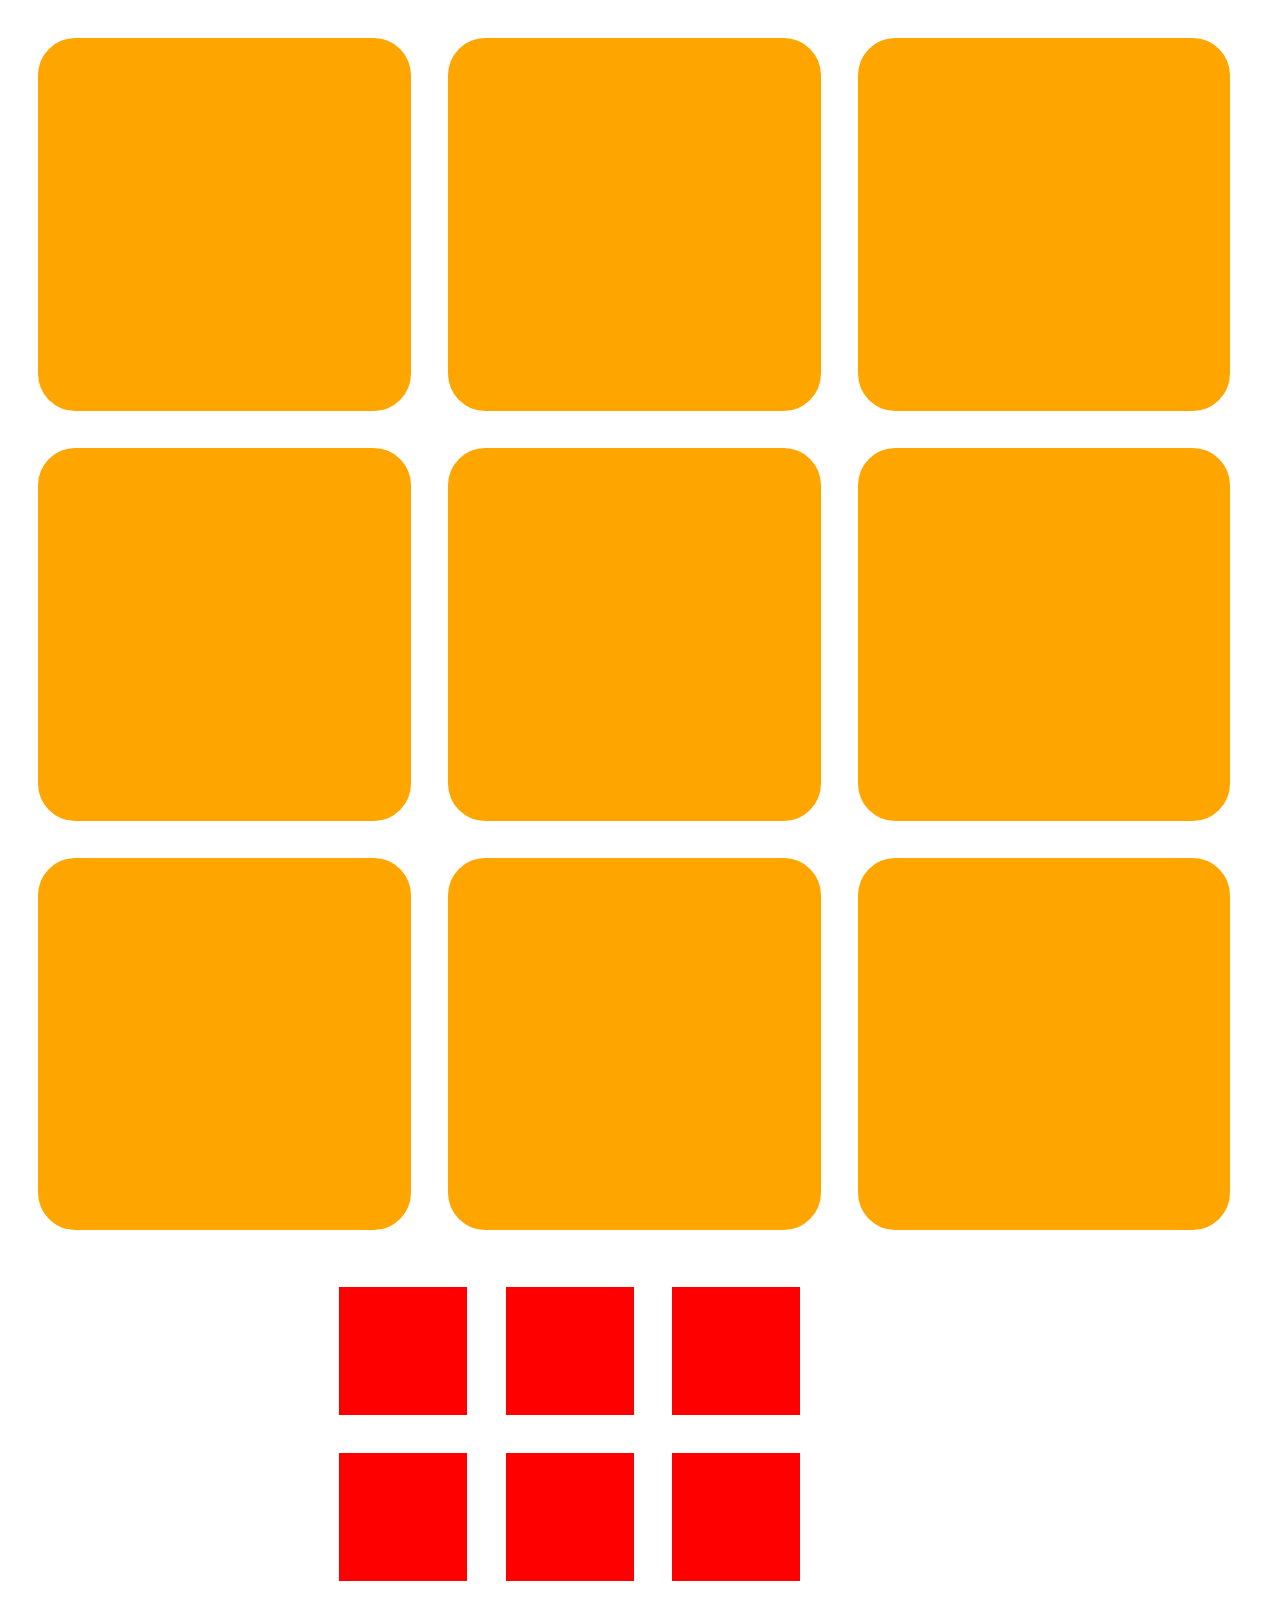
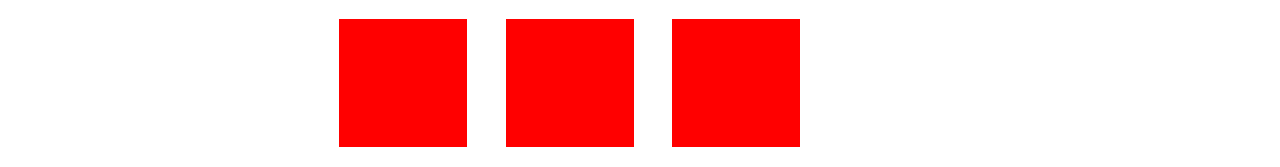
<file: css/1-task/index.html>
<!DOCTYPE html>
<html>
<head>
	<title></title>
	<link rel="stylesheet" type="text/css" href="index.css">
	<meta name="viewport" content="width=device-width, initial-scale=0.1,minxmum-scale=0.5">
</head>
<body>
	<ul>
		<li></li>
		<li></li>
		<li></li>
		<li></li>
		<li></li>
		<li></li>
		<li></li>
		<li></li>
		<li></li>
	</ul>
	<div class="box">
		<div></div>
		<div></div>
		<div></div>
		<div></div>
		<div></div>
		<div></div>
		<div></div>
		<div></div>
		<div></div>
	</div>
</body>
</html>
</file>
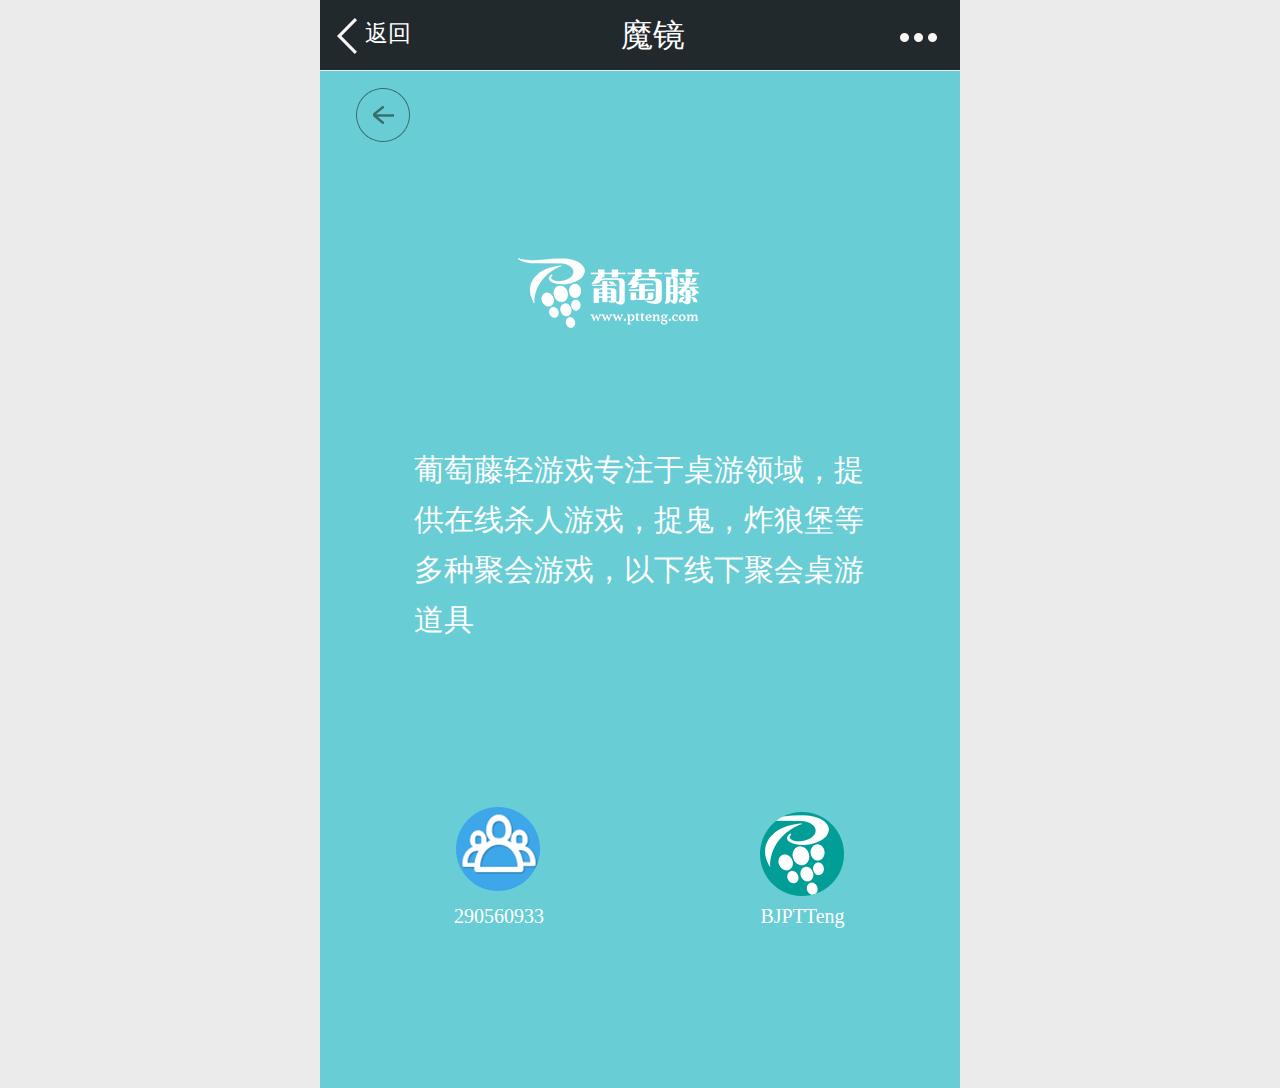
<file: css/3-task/index.html>
<!DOCTYPE html>
<html>
<head>
	<title></title>
	<meta charset="utf-8">
	<meta name="vieport" content="device-width, intial-scale=1.0, mini-scale=10">
	<!-- <meta http-equiv="refresh" content="3"> -->
	<style type="text/css">
		*{
			margin: 0;
			padding: 0;
		}
		body {
			font-family: "微软雅黑";
			width: 640px;
			margin: 0 auto;
			background: #ebebeb;
		}
		a {
			text-decoration: none;
		}
		/*导航*/
		.header {
			width: 100%;
			height: 70px;
			background-color: #22292c;
			text-align: center;
		}
		.header-left {
			color: #fff;
			font-size: 23px;
			display: block;
			line-height: 23px;
			margin: 17px;
			float: left;
		}
		.header-left img {
			vertical-align: middle;
		}
		.header h1 {
			display: inline;
			line-height: 70px;
			font-size: 32px; 
			color: #fff;
			font-weight: 400;
		}
		.header-right {
			float: right;
			margin: 17px;
		}

	/*内容*/
		.main {
			margin: 0;
			height: 100%;
			width: 100%;
			background-color: #68cdd5;
			position: relative;
			clear: left;
		}
		.main > img:first-child {
			margin: 17px 0px 0px 34px;
			cursor: pointer;
		}
		.logo {
			display: block;
			margin: 110px 0 0 197px;
		}
		.main > p {
			font-size: 30px;
			line-height: 50px;
			margin: 113px 80px 0 94px;
			color: #fff;
		}

		.tag {
			float: left;
			margin: 160px 75px 160px 120px;
		}
		.tag p {
			color: #fff;
			text-align: center;
			font-size: 20px;
		}
		/*清楚浮动*/
		.main:after {  
			content: "";
			display: block;
			clear: both;
			visibility: hidden;
		}

		/*边框阴影*/ 
		.header, .main {
			/*box-shadow: 0px 1px 2px red;*/

		}
	</style>
</head>
<body>
	<div class="header">
		<a href="#" class="header-left">
			<img src="img/nav-left.png" alt="left">
			返回
		</a>
		<h1>魔镜</h1>
		<a href="#" class="header-right"><img src="img/nav-right.png" alt=""></a>
	</div>
	<div class="main">
		<img src="img/main-left.png" alt="left" class="main-left">
		<img src="img/logo.png" alt="logo" class="logo">
		<p>葡萄藤轻游戏专注于桌游领域，提供在线杀人游戏，捉鬼，炸狼堡等多种聚会游戏，以下线下聚会桌游道具</p>
		<div class="tag">
			<img src="img/number.png" alt="number">
			<p>290560933</p>
		</div>
		<div class="tag">
			<img src="img/english.png" alt="english">
			<p>BJPTTeng</p>
		</div>
	</div>
</body>
</html>
</file>
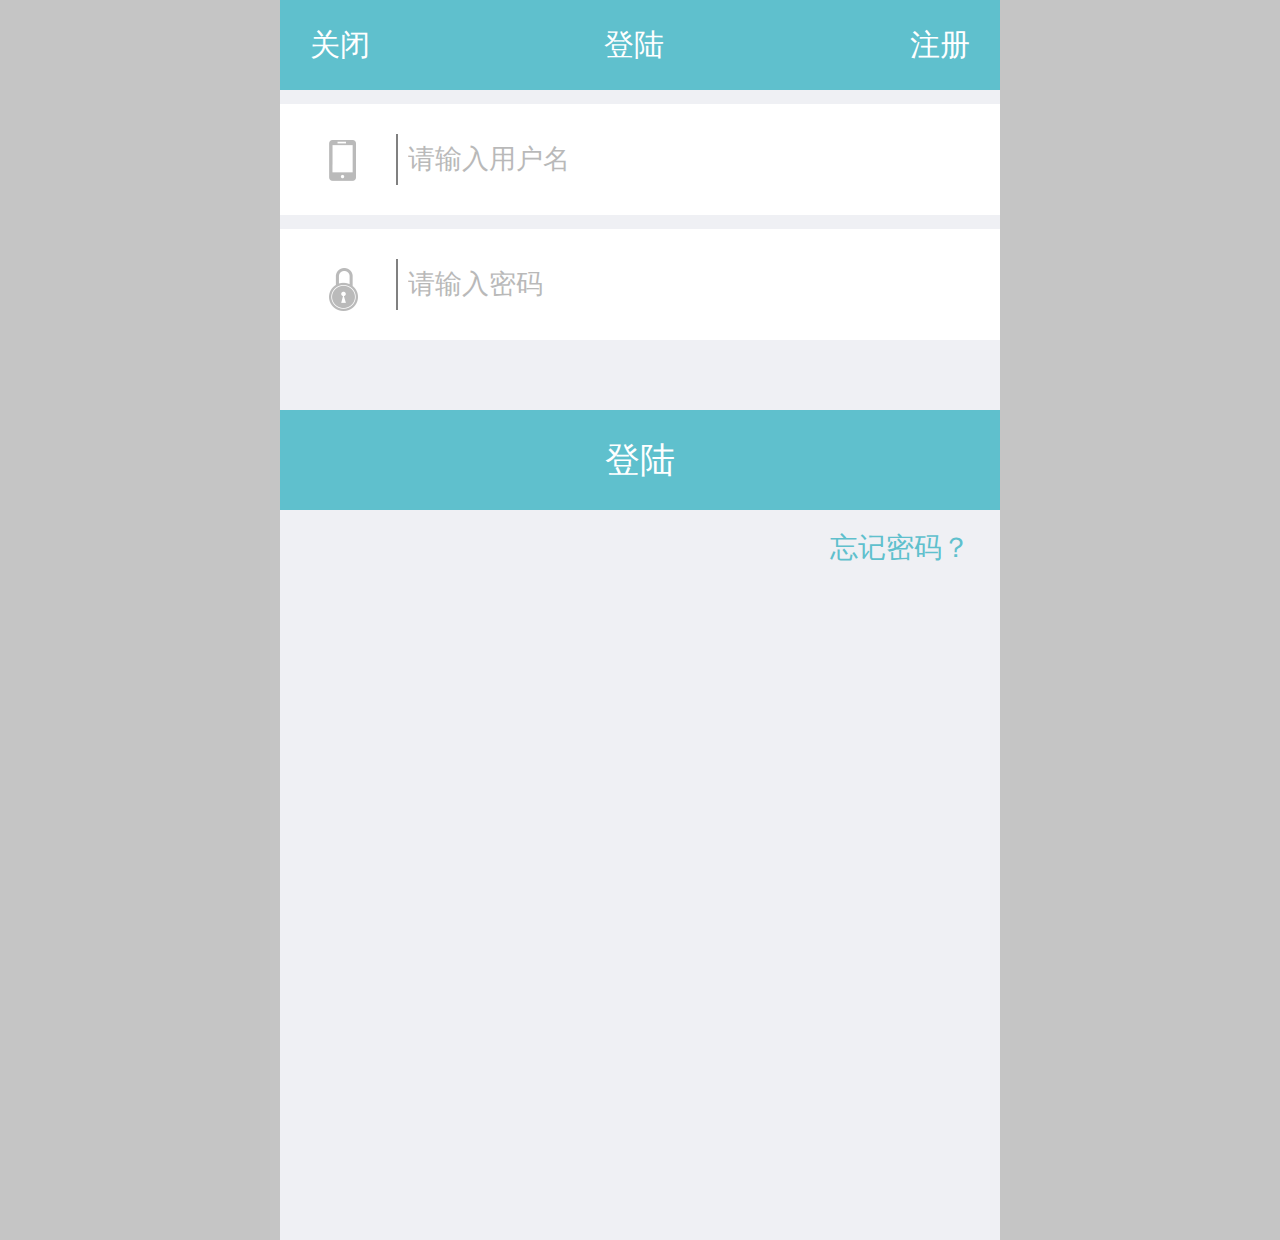
<file: css/4-task/index.html>
<!DOCTYPE html>
<html>
<head>
	<title>登陆</title>
	<meta charset="utf-8">
	<meta name="vieport" content="width=device-width, intical-scale=1.0, mini-scale=0.5">
	<meta http-equiv="refresh" content="3">
	<link rel="stylesheet" type="text/css" href="index.css">
</head>
<body>
	<div class="wrap">
		<div class="header">
			<a href="#" class="header-left">关闭</a>
			<h1>登陆</h1>
			<a href="#" class="header-right">注册</a>
		</div>
		<div class="main">
			<div class="login">
				<i class="user"></i><input type="text" placeholder="请输入用户名">
			</div>
			<div class="login">
				<i class="pwd"></i><input type="text" name="s" placeholder="请输入密码">
			</div>
		</div>
		<div class="footer">
			<button>登陆</button>
			<a href="#">忘记密码？</a>
		</div>
	</div>

</body>
</html>
</file>
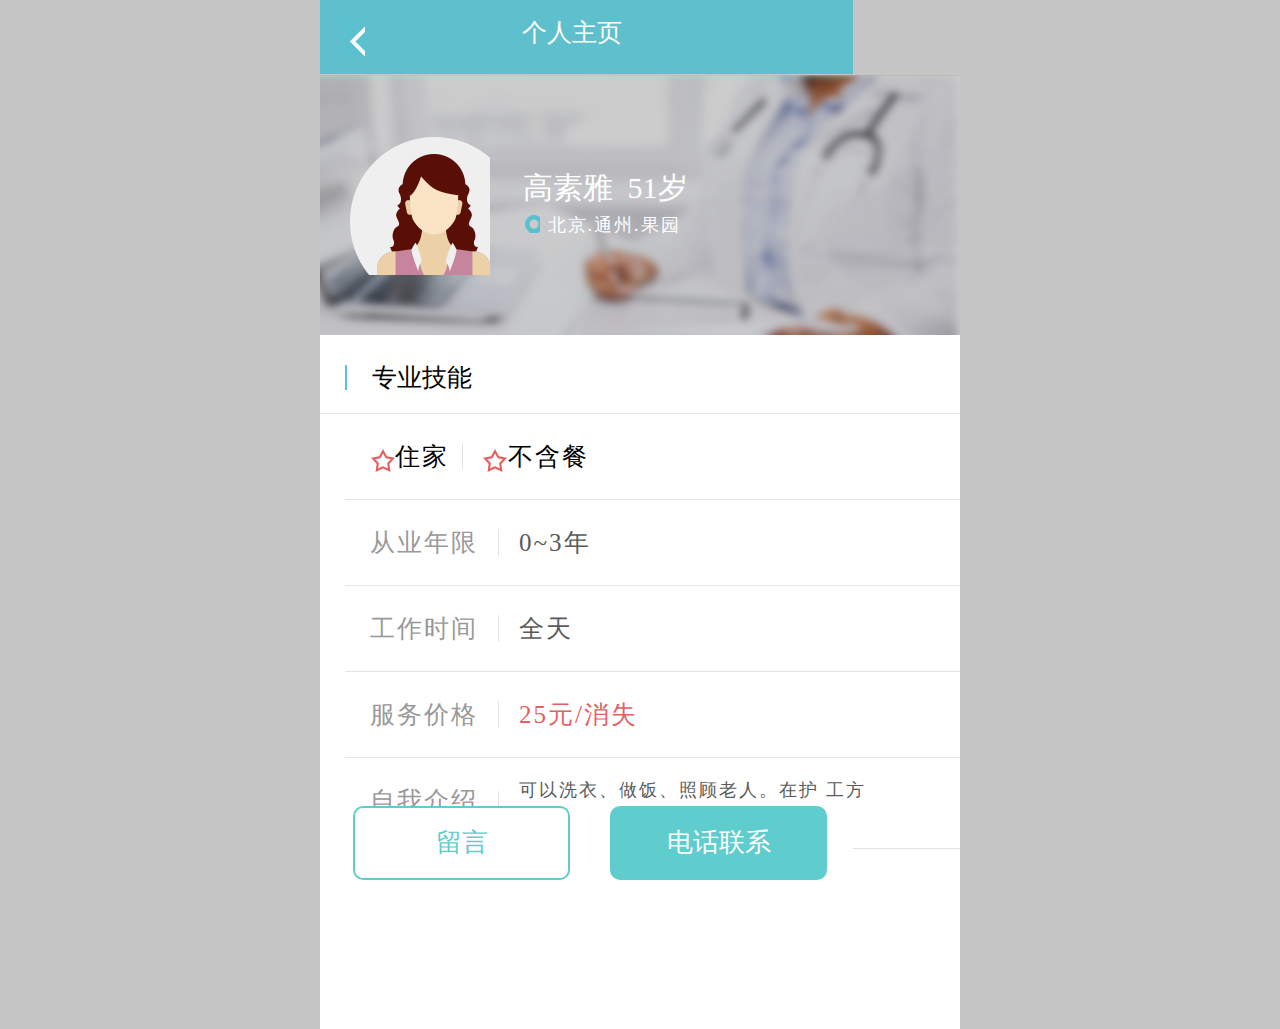
<file: css/5-task/index.html>
<!DOCTYPE html>
<html>
<head>
	<title></title>
	<meta charset="utf-8">
	<!-- <meta name="viemport" content="with=deveice-width,initial-scale=1"> -->
	<meta name="viewport" content="width=device-width, initial-scale=1.0, minimum-scale=1.0, maximum-scale=1.0, user-scalable=no">
	<!-- <meta http-equiv="refresh" content="3"> -->
	<!-- <link rel="stylesheet" type="text/css" href="index.css"> -->
	<link rel="stylesheet" href="adaption.css">
</head>
<body>
<div id="box">
	<header>
		<a href="#"></a>
		<p>个人主页</p>
	</header>
	<main>
		<section class="head">
			<i></i>
			<div>
				<h2>高素雅<span>&nbsp;&nbsp;51岁</span></h2>
				<i></i><p>北京.通州.果园</p>
			</div>
		</section>
		<section class="content">
			<h1>专业技能</h1>
			<hr />
			<div>
				<i class="start-1"></i><span>住家</span>
				<i class="start-2"></i><span  class="right-line">不含餐</span>
			</div>
			<ul>
				<ol>从业年限<span>0~3年</span></ol>
				<ol>工作时间<span>全天</span></ol>
				<ol>服务价格<span class="red">25元/消失</span></ol>
				<ol>自我介绍<i></i><span class="intro"> 可以洗衣、做饭、照顾老人。在护
  工方面有5年的经验，经验丰富。</span></ol>
			</ul>
		</section>
	</main>
	<footer>
		<a href="#" class="leave">留言</a>
		<a href="#" class="telephone">电话联系</a>
	</footer>
</div>
</body>
</html>
</file>
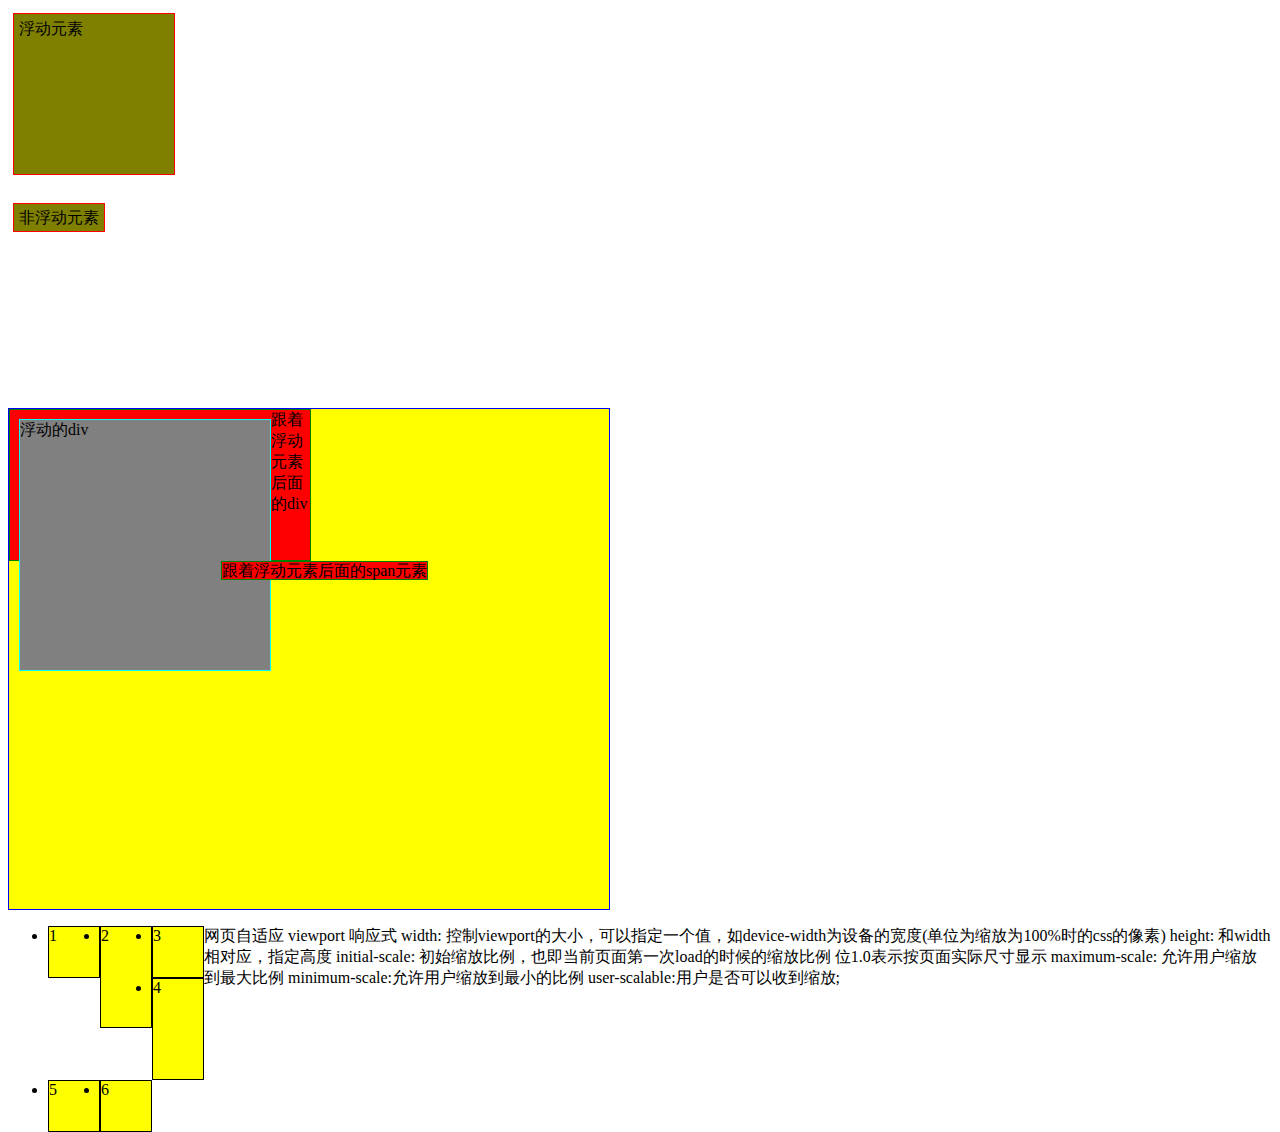
<file: css/1-task/float.html>
<!DOCTYPE html>
<html>
<head>
	<title></title>
	<meta charset="utf-8">
	<style type="text/css">
		ul {
			width: 200px;
		}
		li {
			width: 50px;
			height: 50px;
			background-color: yellow;
			border: 1px solid #000;
			float: left;
		}
	</style>
</head>
<body>
	<!-- 浮动元素会自动变为块级元素 -->
		<!-- 块级元素可以设置宽高，而行内元素无法设置宽高 -->
	<div style="height: 200px; width: 200px">
		<span style="float: left; width: 150px; height: 150px; margin: 5px; padding: 5px; border: solid 1px red; background-color: olive">浮动元素</span>
	</div>
	<div style="height: 200px; width: 200px">
		<span style="width: 150px; height: 150px; margin: 5px; padding: 5px; border: 1px solid red; background-color: olive">非浮动元素</span>
	</div>
	
	<div style="width: 600px; height: 500px; border: 1px solid blue; background-color: yellow">
		<div style="float: left; width: 250px; height: 250px; border: solid 1px aqua; background-color: gray; margin: 10px 0 0 10px">浮动的div</div>
		<div style="background-color: red; border: 1px solid green; width: 300px; height: 150px">
			跟着浮动元素后面的div
		</div>
		<span style="background-color: red; border:solid 1px green; margin-left: -50px">
			跟着浮动元素后面的span元素
		</span>
	</div>
<!-- 	浮动元素后边的元素若是非浮动行内元且因为定位产生重叠时，行内元素的边框，背景和内容都在该浮动元素之上显示，若是非浮动块级元素跟在浮动元素后边且在定位后产生重叠时，该块级元素边框和背景在浮动元素之下显示，只有内容不在浮动元素之下显示。 -->
	<ul>
		<li>1</li>
		<li style="height: 100px">2</li>
		<li>3</li>
		<li style="height: 100px">4</li>
		<li>5</li>
		<li>6</li>
	</ul>

	网页自适应
	<!-- padding-top,padding-bottom: 可以控制div的高度 -->

	viewport 响应式
	width: 控制viewport的大小，可以指定一个值，如device-width为设备的宽度(单位为缩放为100%时的css的像素)
	height: 和width相对应，指定高度
	initial-scale: 初始缩放比例，也即当前页面第一次load的时候的缩放比例 位1.0表示按页面实际尺寸显示
	maximum-scale: 允许用户缩放到最大比例
	minimum-scale:允许用户缩放到最小的比例
	user-scalable:用户是否可以收到缩放;
</body>
</html>
</file>
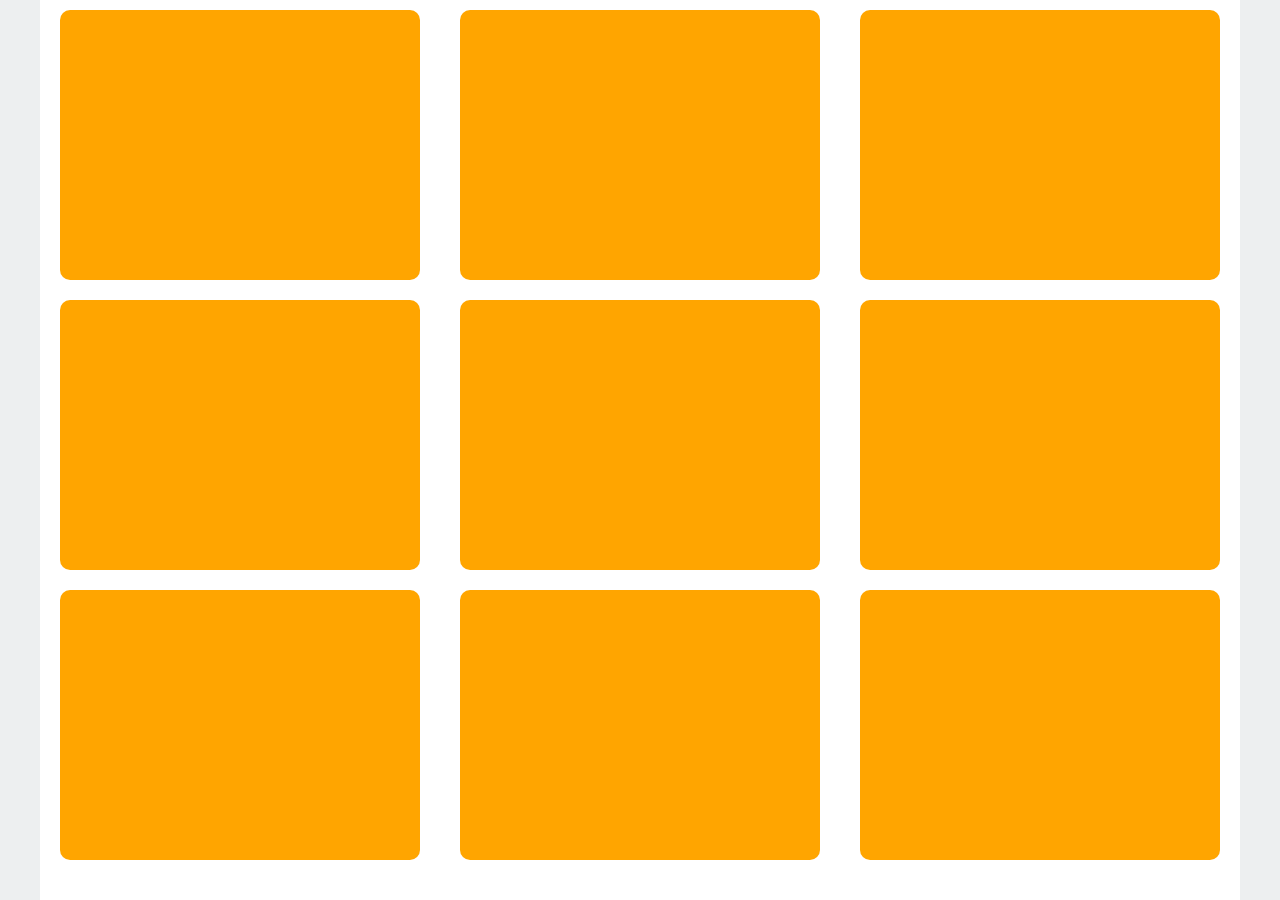
<file: css/1-task/index-2.html>
<!DOCTYPE html>
<html>
<head>
	<title>自适应九宫格</title>
	<meta name="viewport" content="width=device-width initial-scale=1.0, mini-scale=0.5">
	<style type="text/css">
		* {
			margin: 0;
			padding: 0;
		}
		body {
			background: #edeff0;
		}
		ul {
			list-style-type: none;
			width: 1200px;
			margin: 0 auto;
			position: absolute;
			top: 0; left: 0; right: 0; bottom: 0;
			background-color: #fff;
		}
		li {
			width: 30%;
			height: 30%;
			background-color: orange;
			float: left;
			margin: 10px 20px;
			border-radius: 10px;
		}
	</style>
</head>
<body>
	<!-- 利用position absolute的top left right bottom拉伸 -->
	<ul>
		<li></li>
		<li></li>
		<li></li>
		<li></li>
		<li></li>
		<li></li>
		<li></li>
		<li></li>
		<li></li>
	</ul>
</body>
</html>
</file>
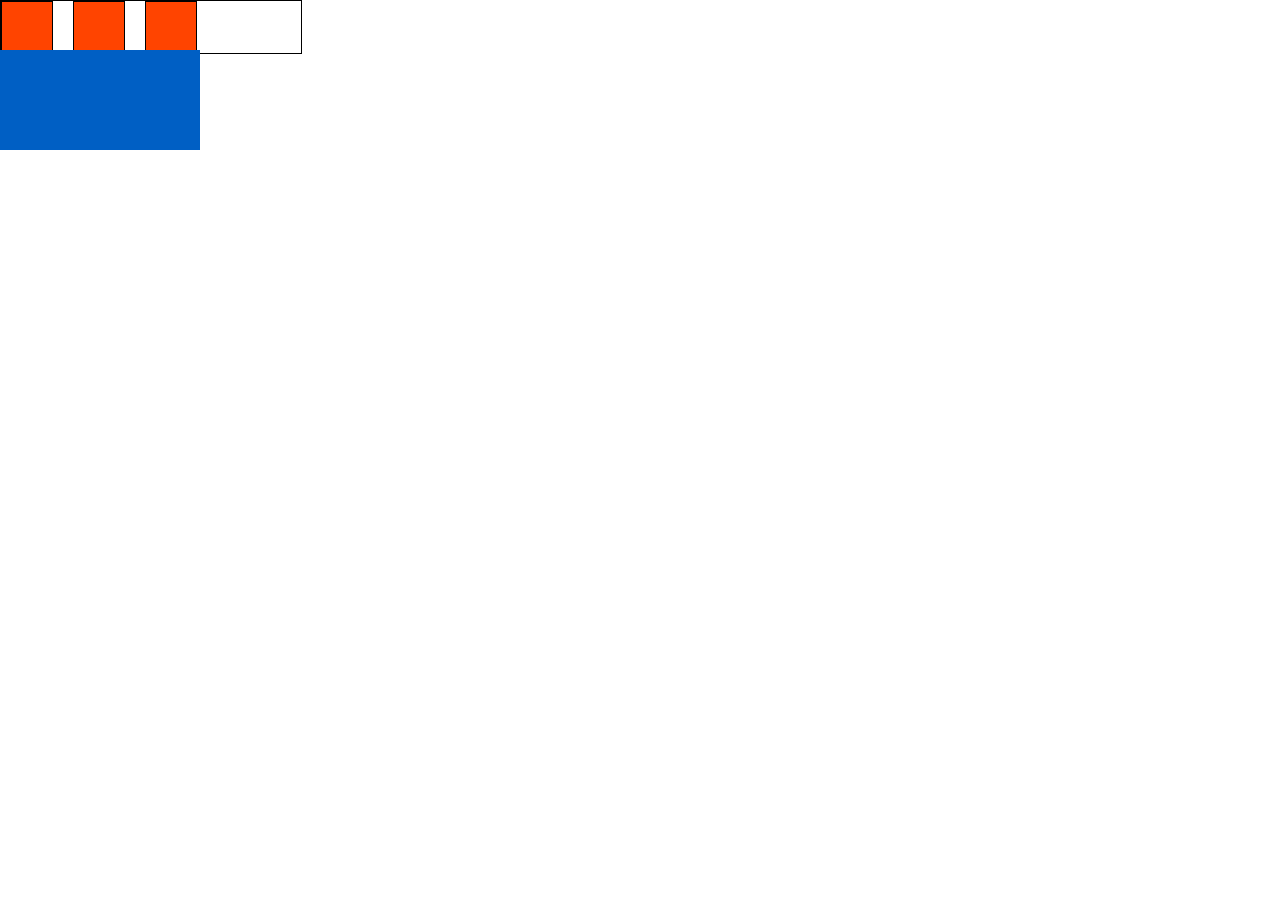
<file: css/1-task/清除浮动的方法.html>
<!DOCTYPE html>
<html>
<head>
	<title></title>
	<style>
		* {
			margin: 0;
			padding: 0;
		}
		.outer {
			border: 1px solid black;
			width: 300px;
		}
		.inner {
			width: 50px;
			height: 50px;
			background-color: #ff4400;
			border: 1px solid #000;
			margin-right: 20px;
			float: left;
		}
		.footer {
			background: #005fc4;
			width: 200px;
			height: 100px;		
		}
		/*1.1.额外标签法 
		.clearFix {
			clear: left; 此方法不适合大量清除float使用
		}*/

		/*2,给父级添加使用after伪元素; 最简单的方法
		.clearFix:after {
			content: "";
			display: block;
			clear: both;   
		}*/

		/*3.给父元素指定高度，在没有要求指定高度的下不能使用
		.clearFix {
			height: 52px;
		}*/

		/*4.overflow:hidden属性， 隐藏超出内容
		.clearFix {
			overflow: hidden;
			zoom: 1; 兼容ie
		}*/
		/*5.父元素也浮动. 但和父元素平级的元素会出现在正常的文档流中，会叠在低下
		.clearFix {
			float: left; 
		}
		.clearFix1 {
			clear: left;
		}*/
		/*6 父元素绝对定义，不推荐，依然会使跟在父元素后面的元素出现跌在底下*/
		.clearFix {
			position: absolute;
		}
		.footer {
			position: relative;
			top: 50px;
		}
	</style>
</head>
<body>

	<div class="outer clearFix">
		<div class="inner"></div>
		<div class="inner"></div>
		<div class="inner"></div>
		<!-- <div class="clearFix"></div> -->
	</div>
	<div class="footer"></div>
</body>
</html>
</file>
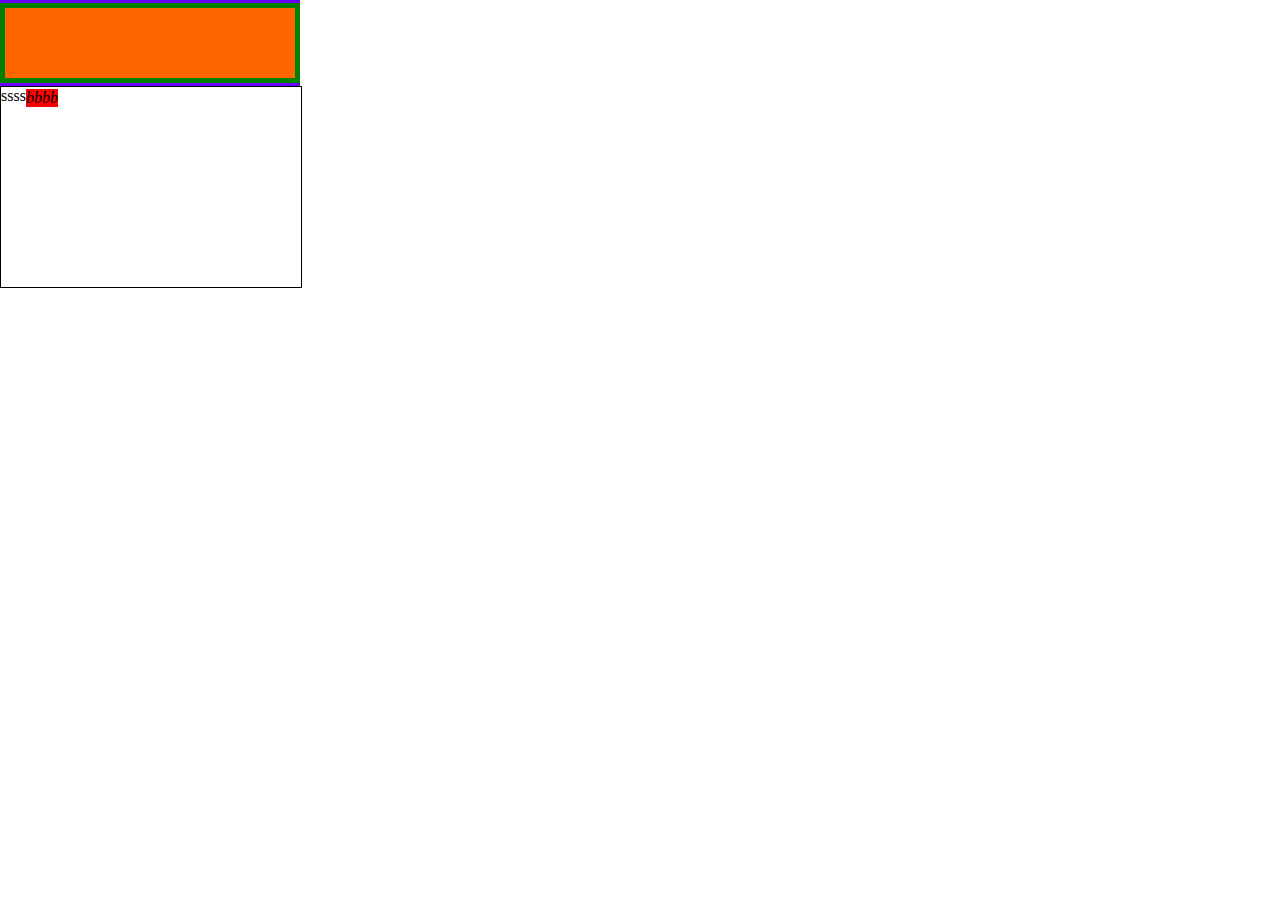
<file: css/3-task/test.html>
<!DOCTYPE html>
<html>
<head>
	<title></title>
	<style>
		* {
			margin: 0;
			padding: 0;
		}
		.demo {
			width: 980px;
			height: 500px;
			background: red;
			overflow: hidden;
		}
		.demo div {
			margin: 10% 5%;
			background: green;
		}

		.box {
			background: #999;
			padding: 10px;
		}
		input {
			position: absolute;
			top: 234px;
			width: 160px;
			height: 32px;
			font-size: 100%;
		}

		/*calc() 计算元素的宽度*/
		.calc {
			width: 300px;
			background: #60f;
			padding: 3px 0;
		}
		.inner {
			background: #f60;
			height: 50px;
			padding: 10px;
			border: 5px solid green;
			width: 90%;
			width: -moz-calc(100% - (10px + 5px) * 2);
			width: -webkit-calc(100% - (10px + 5px) * 2);
			width: -calc(100% - (10px + 5px) * 2);
		}
/* 无依赖的绝对定位*/

	 .a{
	 	width: 300px;
	 	height: 200px;
	 	border: 1px solid #000;
	 }
	 .a i {
		position: absolute;
		background: red;
		margin: -16px 25px;
	 }
	</style>
</head>
<body>
<!-- 	<div class="demo">
		<div>div设置marign： 10% 5%</div>
	</div> 
	<div class="box">
		<img src="http://img.mukewang.com/54447b06000171a002560191.jpg" alt="ss" width="256" height="191" id="img">
	</div>
	<input type="button" id="btn" value="图片absolute">
	<script type="text/javascript">
		
		var btn = document.getElementById("btn"),img = document.getElementById("img");

/*		btn.onclick = function() {
			if (img.style.position === "absolute") {
				img.style.position = "";
				btn.value = "图片aboslute"

			}else {
				img.style.position = "absolute";
				btn.value = "去掉absolute";
			}
		}*/

		if (btn != null && img != null) {

			btn.onclick = function() {

				console.log(this.absolute);
				if (this.absolute) {
					img.style.position = "";
					this.value = "图片absolute化";
					this.absolute = false;
				}else {
					img.style.position = "absolute";
					this.value = "图片去absolute";
					this.absolute = true
				}
			}
		}

	</script>
	-->
	<div class="calc">
		<div class="inner"></div>
	</div>

	<div class="a">
		<p>ssss</p>
		<i>bbbb</i>
	</div>
</body>
</html>
</file>
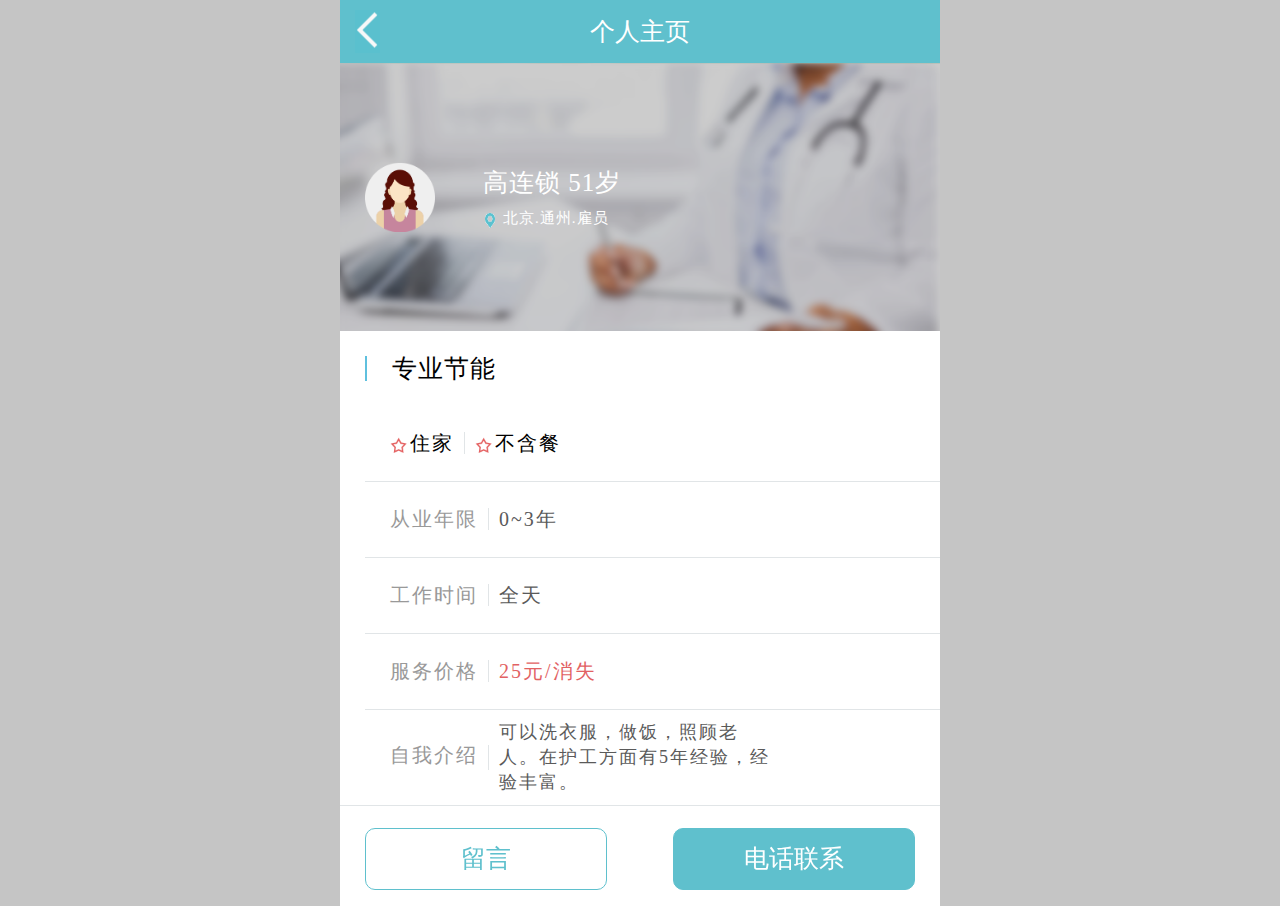
<file: css/5-task/index-1.html>
<!DOCTYPE html>
<html>
<head>
	<title>护工页面</title>
	<meta name="viewport" content="width=device-width, initial-scale=1.0">
	<meta charset="utf-8">
	<link rel="stylesheet" type="text/css" href="index-1.css">
</head>
<body>
	<header>
		<a href="#"></a>
		<p>个人主页</p>
		<span></span>
	</header>
	<article>
		<section class="bg">
			<div class="img">
			</div>
			<div class="text">
				<h2>高连锁  51岁</h2>
				<i></i><p>北京.通州.雇员</p>
			</div>
		</section>
		<section class="main">
			<h3>专业节能</h3>
			<ul>
				<ol>
					<i></i><span class="right-line">住家</span><i></i><span>不含餐</span>
				</ol>
				<ol>从业年限<span>0~3年</span></ol>
				<ol>工作时间<span>全天</span></ol>
				<ol>服务价格<span class="red">25元/消失</span></ol>
				<ol>自我介绍<i class="line"></i><span>可以洗衣服，做饭，照顾老人。在护工方面有5年经验，经验丰富。</span></ol>
			</ul>
		</section>
	</article>
	<footer>
		<a href="#" class="leave">留言</a>
		<a href="#" class="telephone">电话联系</a>
	</footer>
</body>
</html>
</file>
<file: css/1-task/index.css>
* {
	padding: 0;
	margin: 0;
}
ul {
	list-style-type: none;
	padding: 3% 0 0 3%;
}
li {
	float: left;
	padding: 30% 0 0 0;
	margin: 0 3% 3% 0;
	background-color: orange;
	width: 30%;
	border-radius: 10%;
}

/*div*/
.box {
	width: 50%;
	margin: auto;
}
.box div{
	float: left;
	padding: 20% 0 0 0;
	margin: 3%;
	width: 20%;
	background-color: red;
}
</file>
<file: css/4-task/index.css>
* {
	margin: 0;
	padding: 0;
}
body {
	font: 16px/1.4 "微软雅黑";
	height: 1240px;
	width: 720px;
	margin: 0 auto;
	background-color: #c5c5c5;
}
.wrap {
	height: 100%;
	width: 100%;
	background-color: #eff0f4;
}
a {
	color: #fff;
	text-decoration: none;
}
/*header*/
.header {
	width: 100%;
	height: 90px;
	color: #fff;
	background: #5fc0cd;
	font-size: 30px;
	position: relative;
	line-height: 30px;
}
.header-left {
	float: left;
	margin-top: 30px;
	margin-left: 30px;
}
.header > h1 {
	position: absolute;
	left: 324px;
	top: 30px;
	font-size: 30px;
	line-height: 30px;
	font-weight: 400;
}
.header-right {
	float: right;
	margin-top: 30px;
	margin-right: 30px;
}

/*main*/
.main {
	width: 100%;
	background-color: #eff0f4;
	padding: 14px 0 70px 0;
}
.login {
	width: 100%;
	padding: 30px 0;
	background: #fff;
	overflow: hidden;
}
.login:last-child {
	margin-top: 14px;
}
.login input {
	font-size: 27px;
	padding: 10px;
	border: none;
	border-left: 2px solid gray;
	margin-left: 116px;
	width: 100%;
	outline: none;
}
input::-webkit-input-placeholder {
	opacity: 0.5;
}
.login i {
	display: block;
	position: absolute;
	background: url(img/icon.png) no-repeat 0 0;
	margin-left: 46px;
	height: 60px;
	width: 110px;
}
.login i.pwd {
	background: url(img/icon.png) no-repeat 0 -110px;
}
button {
	width: 100%;
	height: 100px;
	line-height: 100px;
	font-size: 35px;
	color: #fff;
	border: none;
	background-color: #5fc0cd;
	cursor: pointer;
}
.footer a {
	float: right;
	margin-top: 18px;
	margin-right: 30px;
	font-size: 28px;
	color: #5fc0cd;
}
</file>
<file: css/5-task/index.css>
* {
	margin: 0;
	padding: 0;
}
html {
	background: #c5c5c5;
}
body {
	font: 14px/1.4 "微软雅黑";
	width: 720px;
	margin: 0 auto;
}
header {
	width: 100%;
	background-color: #5fc0cd;
	text-align: center;
}
header p {
	font-size: 30px;
	height: 80px;
	line-height: 80px;
	color: #fff;
}
header a {
	position: absolute;
	background: url(img/back.png) no-repeat;
	margin: 14px -340px;
	height: 50px;
	width: 50px;
}

main {
	width: 100%;
}
.head {
	background: url(img/bg.png) no-repeat;
	/*text-align: center;*/
	color: #fff;
	padding-bottom: 110px;
	padding-top: 110px;
	padding-left: 240px;
}
.head h2 {
	padding-bottom: 20px;
	font-size: 35px;
	font-weight: 100;
}
.head p {
	color: #fff;
	font-size: 20px;
	letter-spacing: 3px;
	margin-left: 35px;
}
.head div > i {
	position: absolute;
	background: url(img/position.png) no-repeat;
	height: 35px;
	width: 25px;
	margin-left: 0px;
	margin-top: -2px;
}
.head > i {
	position: absolute;
	background: url(img/head.png) no-repeat;
	width: 175px;
	height: 175px;
	margin-top: -35px;
	margin-left: -210px;
}
.content {
	width: 100%;
	background-color: #fff;
	padding-top: 30px;
}
.content h1 {
	font-size: 30px;
	margin-bottom: 34px;
	margin-left: 30px;
	padding-left: 30px;
	border-left: 2px solid #5fc0de;
	line-height: 30px;
	font-weight: 500;
}
hr {
	margin-top: 7px;
	border: 0;
	color: #e1e5e7;
	background-color: #e1e5e7;
	height: 1px;
}
.content div, .content ol {
	margin-left: 30px;
	padding-left: 30px;
	padding-top: 34px;
	padding-bottom: 34px;
	border-bottom: 1px solid #e1e5e7;
	font-size: 30px;
	line-height: 30px;
	letter-spacing: 2px;
}
.content div:after {
	content: "";
	display: block;
	clear:both;
}
.content div span {
	float: left;
	padding-left: 30px;
	padding-right: 20px;
	text-indent: 10px;
}
.content div span.right-line {
	border-left: 1px solid #e1e5e7;
	text-indent: 20px;
}
.content div > i {
	position: absolute;
	background: url(img/start.png) no-repeat;
	width: 30px;
	height: 40px;
	margin-top: -8px;
}
.content div i.start-1 {
	margin-left: 3px;
}
.content div i.start-2 {
	margin-left: 10px;
}
.content ul ol {
	color: #999999;
}
ol span {
	display: inline-block;
	margin-left: 25px;
	padding-left: 25px;
	border-left: 1px solid #e1e5e7;
	color: #5a5a5a;
}
ol span.red {
	color: #e26163;
}
ol:last-child {
	padding-top: 20px;
	padding-bottom: 20px;
	padding-left:60px;
	margin-left: 0;
}
ol span.intro {
	font-size: 22px;
	font-weight: 400;
	line-height: 30px;
	width: 395px;
	vertical-align: middle;
	border: none;
	padding-left: 0;
}
ol i {
	display: inline-block;
	height: 30px;
	width: 1px;
	background-color: #e1e5e7;
	vertical-align: middle;
	margin-left: 25px;
}
footer {
	width: 100%;	
	padding-top: 97px;
	padding-bottom: 40px;
	background-color: #fff;
}
footer a {
	display: inline-block;
	width: 306px;
	height: 84px;
	border: 2px solid #5fcdcd;
	font-size: 32px;
	line-height: 84px;
	text-align: center;
	text-decoration: none;
	border-radius: 10px;
}
footer a.leave {
	margin-left: 37px;
	margin-right: 25px;
	color: #5fcdcd;
}
footer a.telephone {
	background-color: #5fcdcd;
	color: #fff;
}
</file>
<file: css/5-task/adaption.css>
* {
	margin: 0;
	padding: 0;
}
html {
	background-color: #c5c5c5;
	font-size: 62.5%;
}
body {
	width: 100%;
	max-width: 640px;
	margin: 0 auto;
	font-family: "微软雅黑";
}
header {
	width: 100%;
	max-width: 53.3rem;
	background-color: #5fc0cd;
	text-align: center;
	position: fixed;
	top: 0;
	z-index: 30000;
}
header a {
	float: left;
	background: url(img/back.png) no-repeat;
	width: 2rem;
	height: 4rem;
	margin: 1.7rem 2.5rem;
	vertical-align: 4rem;
}
header p {
	font-size: 2.5rem;
	color: #fff;
	height: 6.6rem;
	line-height: 6.6rem;
	text-indent: -10rem;
}
main {
	width: 100%;
	background-color: #fff;
	margin-top: 7.5rem;
	padding-bottom: 18rem;
}
main .head {
	background: url(img/bg.png) no-repeat;
	background-size: 100% 100%;
}
main .head > i {
	display: inline-block;
	width: 14rem;
	height: 14rem;
	background: url(img/head-1.png) no-repeat;
	background-size: auto auto;
	margin: 6rem 3rem;
	vertical-align:middle
}
.head div {
	display: inline-block;
	color: #fff;
	vertical-align: middle;
}
.head h2 {
	font-size: 3rem;
	font-weight: 300;
	line-height: 3rem;
}
.head p {
	font-size: 1.8rem;
	letter-spacing: 0.2rem;
	text-indent: 2.5rem;
	padding-top: 1rem;
}
.head div > i {
	position: absolute;
	background: url(img/position-1.png) no-repeat;
	background-color: transparent;
	width: 1.5rem;
	height: 2rem;
	margin-top: 1rem;
	margin-left: 0.2rem;
}

.content h1 {
	font-size: 2.5rem;
	line-height: 2.5rem;
	padding-left: 2.5rem;
	margin: 3rem 0 3rem 2.5rem;
	border-left: 0.2rem solid #5fc0de;
	font-weight: 500;
}
hr {
	margin-top: -7px; 
	border: 0;
	height: 1px;
	color: #e1e5e7;
	background-color: #e1e5e7;
}
.content div, .content ol {
	font-size: 2.5rem;
	line-height: 2.5rem;
	margin-left: 2.5rem;
	padding-left: 2.5rem;
	padding-top: 3rem;
	padding-bottom: 3rem;
	border-bottom: 1px solid #e1e5e7;
	letter-spacing: 0.2rem;
}
.content div span {
	display: inline-block;
	text-indent: 2.5rem;
	padding-right: 0.5rem;
}
.content div span.right-line {
	border-left: 1px solid #e1e5e7;
	padding-left: 2rem;
}
.content div > i {
	position: absolute;
	background: url(img/start.png) no-repeat;
	width: 2.5rem;
	height: 4rem;
	margin-top: -0.5rem;
}
.start-2 {
	margin-left: 2rem;
}
.content ul {
	color: #999999;
	list-style-type: none;
}
ol span {
	color: #5a5a5a;
	margin-left: 2rem;
	padding-left: 2rem;
	border-left: 1px solid #e1e5e7;
}
ol span.red {
	color: #e26163;
}
ol > i {
	display: inline-block;
	height: 2.5rem;
	width: 1px;
	background-color: #e1e5e7;
	vertical-align: middle;
	margin-left: 2rem;
}
ol span.intro {
	display: inline-block;
	border: none;
	font-size: 1.8rem;
	font-weight: 400;
	line-height: 2.5rem;
	vertical-align: middle;
	width: 60%;  /*设置宽度为50% 为了占去一半  ol的一半，为了缩小不串行 */
	padding-left: 0;
}
ol:last-child {
	margin-left: 0;
	padding-left: 5rem;
	padding-top: 2rem;
	padding-bottom: 2rem;
}

footer {
	position: fixed;
	width: 100%;
	max-width: 53.3rem;
	bottom: 2rem;
	background-color: #fff;
}
footer a {
	float: left;
	width: 40%;
	border: 2px solid #5fcdcd;
	text-align: center;
	font-size: 2.6rem;
	line-height: 7rem;
	text-decoration: none;
	border-radius: 10px;
}
footer a.leave {
	margin-left: 3.3rem;
	margin-right: 4rem;
	color: #5fcdcd;
}
footer a.telephone {
	color: #fff;
	background-color: #5fcdcd;
}
</file>
<file: css/5-task/index-1.css>
* {
	margin: 0;
	padding: 0;
}
html, body {
	font-size: 62.5%;
}
body {
	/*display: flex;*/
	width: 100%;
	/*height: 100%;*/
	max-width: 60rem;
	margin: 0 auto;
	background-color: #c5c5c5;
}
header {
	position: fixed;
	top: 0;
	display: flex;
	justify-content: space-between;
	align-items: center;
	background-color: #5fc0cd;
	width: 100%;
	max-width: 60rem;
	z-index: 30000;
}
header a {
	background: url(img/back.png) no-repeat center center;
	width: 2.5rem;
	height: 4.3rem;
	margin: 1rem 1.5rem;
}
header span{
	width: 5.5rem;
}
header p {
	font-size: 2.5rem;
	color: #fff;
}
article {
	width: 100%;
	background-color: #fff;
	margin-top: 6.3rem;
	padding-bottom: 10rem;
}
.bg {
	width: 100%;
	/*margin-top: 6.3rem;*/
	display: flex;
	justify-content: flex-start;
	align-items: center;
	background: url(img/bg.png) no-repeat;
	background-size: 100% 100%;
	height: 26.8rem;
}
.bg .img {
	width: 7rem;
	height: 7rem;
	background: url(img/head-1.png) no-repeat;
	background-size: 100% 100%;
	margin-left: 2.5rem;
}
.bg .text {
	margin-left: 8%;
	color: #fff;
}
.bg .text h2 {
	font-size: 2.5rem;
	letter-spacing: 0.1rem;
	font-weight: 300;
	margin-bottom: 1rem;
}
.bg .text p {
	font-size: 1.5rem;
	letter-spacing: 0.1rem;
	text-indent: 2rem;
}
.bg .text > i {
	position: absolute;
	width: 1rem;
	height: 1.5rem;
	background: url(img/position-3.gif) no-repeat;
	background-size: 100% 100%;
	margin-top: 0.35rem;
	margin-left: 0.2rem;
}
.main h3 {
	margin-left: 2.5rem;
	margin-top: 2.5rem;
	margin-bottom: 2.5rem;
	padding-left: 2.5rem;
	font-size: 2.5rem;
	line-height: 2.5rem;
	border-left: 2px solid #5fc0de;
	font-weight: 400;
	letter-spacing: 0.1rem;
}
.main ul {
	padding-top: 2.5rem;
}
.main ol {
	margin-left: 2.5rem;
	padding-left: 2.5rem;
	margin-top: 2.5rem;
	padding-bottom: 2.5rem;
	font-size: 2rem;
	line-height: 2.5rem;
	letter-spacing: 0.2rem;
	border-bottom: 1px solid #e1e5e7;
}
.main ol:first-child {
	margin-top: 0;
}
.main ol:first-child span{
	padding: 0 1rem;
	margin: 0 1rem;
}
.main ol .right-line {
	border-right: 1px solid #e1e5e7;
}
.main ol:first-child i {
	position: absolute;
	width: 2rem;
	height: 3rem;
	background: url(img/start.png) no-repeat center center;
	background-size: 100% 100%;
}
.main ol:not(:first-child) {
	color: #999999;
}
.main ol:not(:first-child) span{
	margin-left: 1rem;
	padding-left: 1rem;
	border-left: 1px solid #e1e5e7;
	color: #5a5a5a;
}
.main ol:not(:first-child) span.red {
	color: #e26163;
}
.main ol:last-child span {
	border: none;
	margin-left: 0;
	display: inline-block;
	width: 50%;
	vertical-align: middle;
	font-size: 1.8rem;
	margin-top: 1rem;
	margin-bottom: 1rem;
}
.main ol:last-child .line {
	display: inline-block;
	width: 1px;
	height: 2.5rem;
	vertical-align: middle;
	background-color: #e1e5e7;
	margin-left: 1rem;
}
.main ol:last-child {
	padding-left: 5rem;
	padding-bottom: 0;
	margin: 0;
	border-bottom: 1px solid #e1e5e7;
}

footer {
	position: fixed;
	width: 100%;
	max-width: 60rem;
	bottom: 1rem;
}

footer .leave{
	float: left;
	color: #5fc0cd;
	margin-left: 2.5rem;

}
footer .telephone {
	float: right;
	background-color: #5fc0cd;
	color: #fff;
	margin-right: 2.5rem;
}
footer a {
	font-size: 2.5rem;
	width: 40%;
	line-height: 2rem;
	padding: 2rem 0;
	text-align: center;
	border: 1px solid #5fc0cd;
	text-decoration: none;
	border-radius: 10px;
}
</file>
